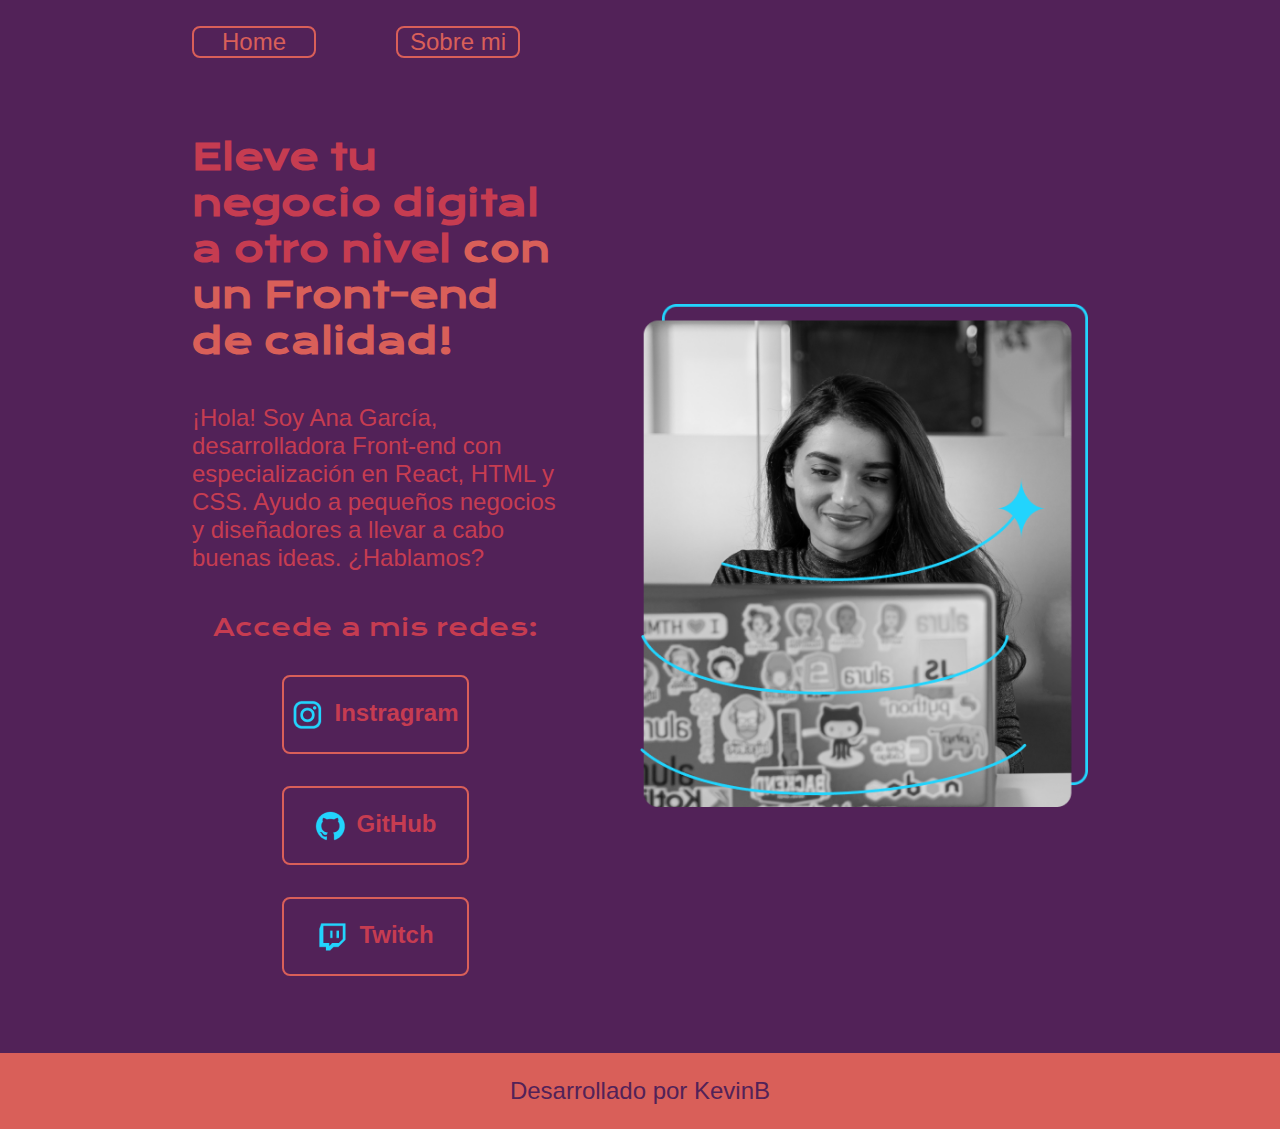
<file: index.html>
<!DOCTYPE html>
<html lang="en-mx">
<head>
    <meta charset="UTF-8">
    <meta name="viewport" content="width=device-width, initial-scale=1.0">
    <title>Portafolio</title>
    <link rel="stylesheet" href="./Styles/style.css">
</head>
<body>
    <header class="header">
        <nav class="header-menu">
            <a class="header-menu-enlac" href="index.html">Home</a>
            <a class="header-menu-enlac" href="about.html">Sobre mi</a>
        </nav>
    </header>
    <main class="present">
        <section class="present-content">
            <h1 class="present-content-titulo">Eleve tu negocio digital a otro nivel <strong class="titulo-destaque">con un Front-end de calidad!</strong> </h1>
            <p class="present-content-texto">¡Hola! Soy Ana García, desarrolladora Front-end con especialización en React,
                HTML y CSS. Ayudo a pequeños negocios y diseñadores a llevar a cabo buenas ideas. ¿Hablamos?
            </p>
            <div class="present-enlaces">
                <h2 class="presentacion-enlaces-sub">Accede a mis redes:</h2>
                <a class="present-enlaces-boton" href="https://www.instagram.com/">
                    <img src="./Assets/instagram.png" alt="">
                    Instragram
                </a>
                <a class="present-enlaces-boton" href="https://github.com/">
                    <img src="./Assets/github.png" alt="">
                    GitHub
                </a>
                <a class="present-enlaces-boton" href="https://www.twitch.tv/">
                    <img src="./Assets/twitch.png" alt="">
                    Twitch
                </a>    
            </div>
        </section>
        <img class="present-img" src="./Assets/Imagem.png" alt="">
    </main>
    <footer class="footer">
        <p>Desarrollado por KevinB</p>
    </footer>
</body>
</html>
</file>
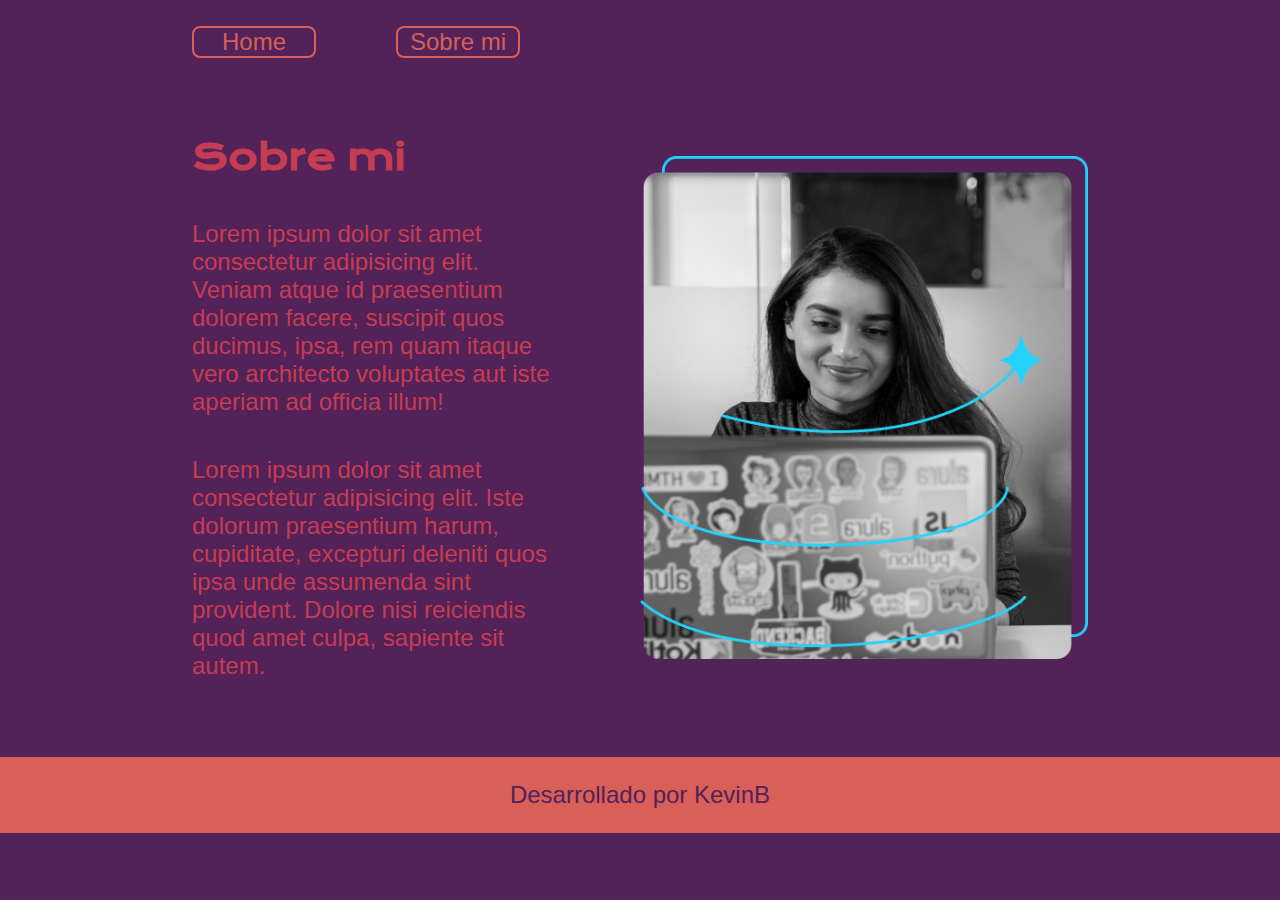
<file: about.html>
<!DOCTYPE html>
<html lang="es_mx">
<head>
    <meta charset="UTF-8">
    <meta name="viewport" content="width=device-width, initial-scale=1.0">
    <title>Sobre mi</title>
    <link rel="stylesheet" href="./Styles/style.css">
</head>
<body>
    <header class="header">
        <nav class="header-menu">
            <a class="header-menu-enlac" href="index.html">Home</a>
            <a class="header-menu-enlac" href="about.html">Sobre mi</a>
        </nav>
    </header>
    <main class="present">
        <section class="present-content">
            <h1 class="present-content-titulo">Sobre mi</h1>
            <p class="present-content-texto">Lorem ipsum dolor sit amet consectetur adipisicing elit. Veniam atque id 
            praesentium dolorem facere, suscipit quos ducimus, ipsa, rem quam itaque 
            vero architecto voluptates aut iste aperiam ad officia illum!</p>
            <p class="present-content-texto">Lorem ipsum dolor sit amet consectetur adipisicing elit. Iste dolorum 
            praesentium harum, cupiditate, excepturi deleniti quos ipsa unde assumenda 
            sint provident. Dolore nisi reiciendis quod amet culpa, sapiente sit autem.</p>
        </section>
        <img class="present-img" src="./Assets/Imagem.png" alt="">
    </main>
    <footer class="footer">
        <p>Desarrollado por KevinB</p>
    </footer>
</body>
</html>
</file>
<file: Styles/style.css>
@import url('https://fonts.googleapis.com/css2?family=Krona+One&family=Montserrat:ital,wght@0,100..900;1,100..900&display=swap');

:root{
    --color-primario: #522258;
    --color-secundario: #C63C51;
    --color0terciario: #D95F59;
    --color-hover-: #491933;

    --fuente-monstserrat: 'Monserrat', sans-serif;
    --fuente-krona: "Krona One", sans-serif;
    
}

*{
    padding: 0;
    margin: 0;
}

body {
    background-color: var(--color-primario);
    color: var(--color-secundario);
    height: 100vh; /*View port*/
    box-sizing: border-box;
}

.header{
    padding: 2% 0% 0% 15%;
}

.header-menu{
    display: flex;
    gap: 80px;
}

.header-menu-enlac{
    font-family: var(--fuente-monstserrat);
    font-size: 1.5rem;
    font-weight: 400;
    color: var(--color0terciario);
    text-decoration: none;
    border-radius: 8px;
    border: 2px solid var(--color0terciario);
    width: 120px;
    text-align: center;
}

.header-menu-enlac:hover{
    background-color: var(--color-hover-);
}

.present{
    display: flex;
    align-items: center;
    padding: 6% 15%;
    justify-content: space-between;
    gap: 82px;
}

.present-content{
    width: 50%;
    display: flex;
    flex-direction: column;
    gap: 40px;
}

.present-content-titulo{
    font-size: 2.25rem;
    font-family: var(--fuente-krona);
}

.titulo-destaque {
    color: var(--color0terciario);
}

.present-content-texto{
    font-size: 1.5rem;
    font-family: var(--fuente-monstserrat);
}

.present-enlaces{
    display: flex;
    justify-content: space-between;   
    flex-direction: column;
    align-items: center;
    gap: 32px;
}

.presentacion-enlaces-sub{
font-family: var(--fuente-krona);
font-size: 1.5rem;
font-weight: 400;
}

.present-enlaces-boton{
    width: 50%;
    text-align: center;
    padding: 21.5px 0;
    border-radius: 8px;
    font-family: var(--fuente-monstserrat);
    font-size: 24px;
    font-weight: 600;
    text-decoration: none;
    color: var(--color-secundario);
    border: 2px solid var(--color0terciario);
    display: flex;
    justify-content: center;
    gap: 10px;
}



.present-enlaces-boton:hover{
    background-color: var(--color-hover-);
}

.present-img{
    width: 50%;
}

.footer{
    background-color: var(--color0terciario);
    padding: 24px;
    color: var(--color-primario);
    text-align: center;
    font-family: var(--fuente-monstserrat);
    font-size: 24px;
    font-weight: 400;
}

@media (max-width: 1200px ){

    .header{
    padding: 10%;
    }

    .header-menu{
        justify-content: center;
    }

    .present{
        flex-direction: column-reverse;
        padding: 5%;
    }

    .present-content{
        width: auto;
    }


}
</file>
